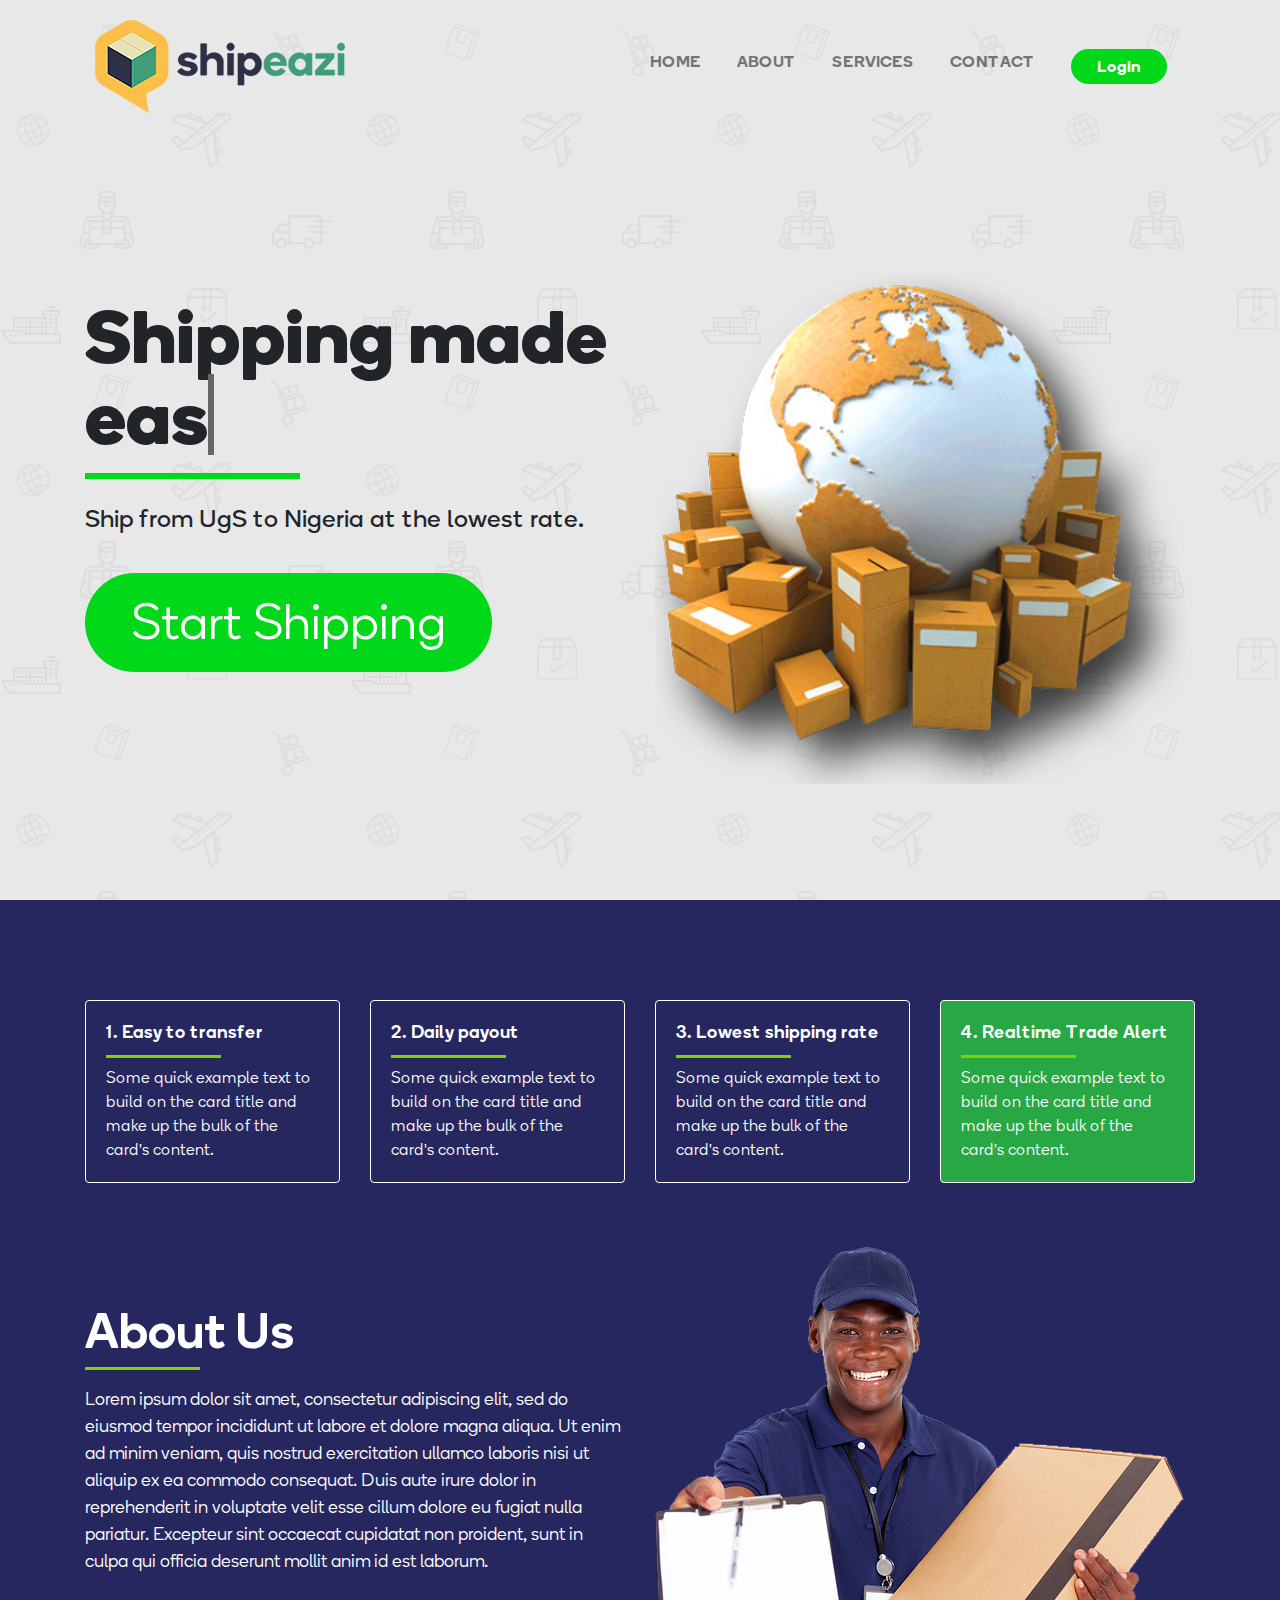
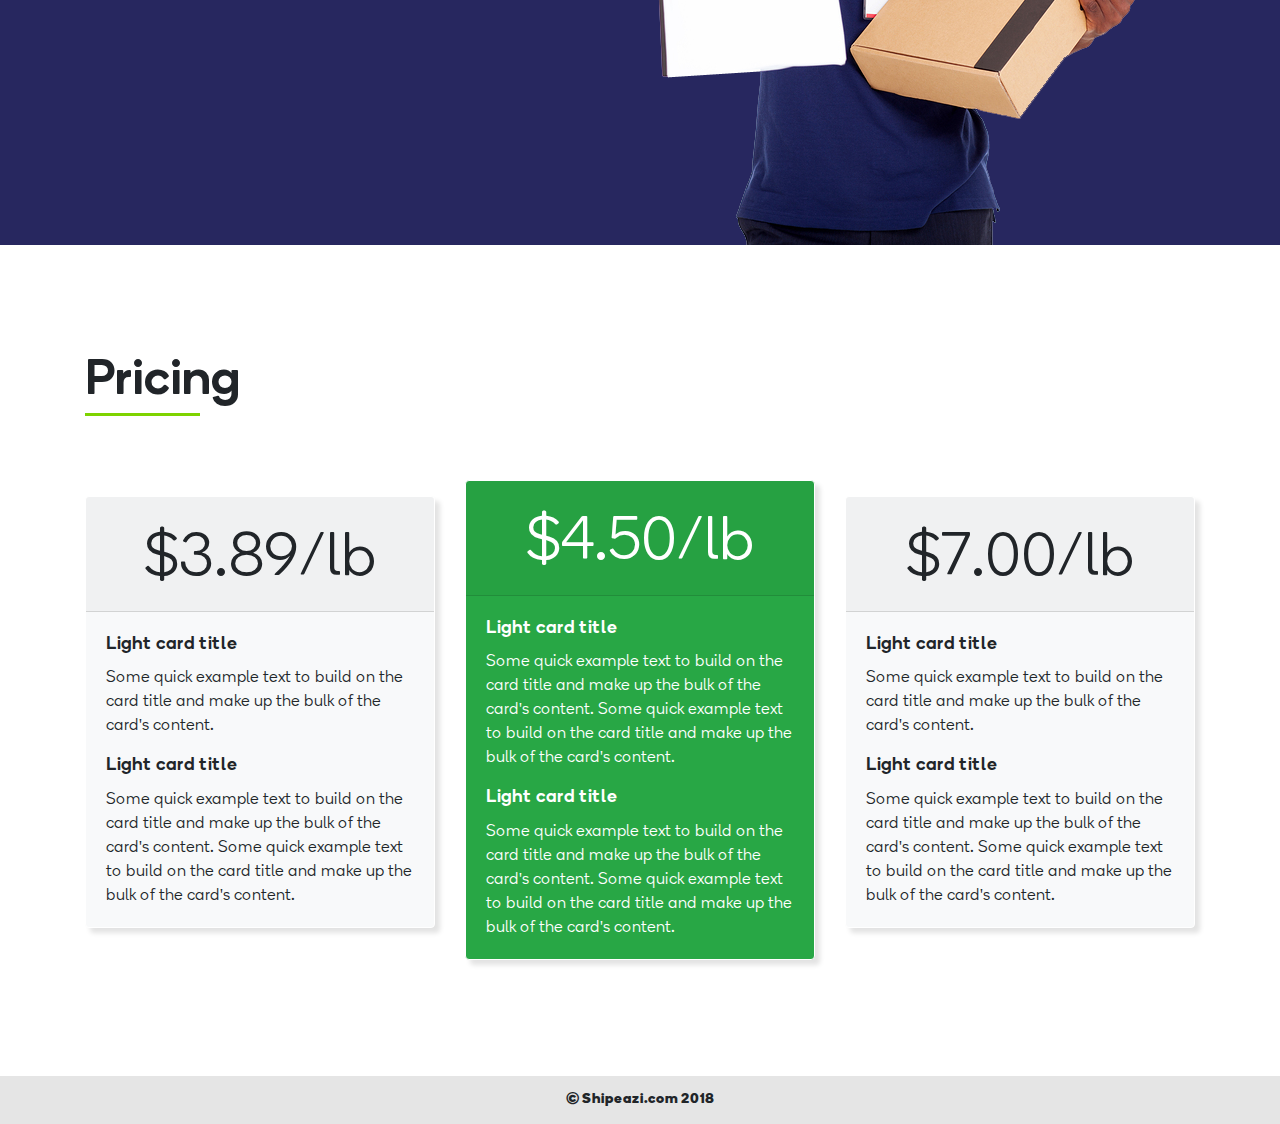
<file: index.html>
<!doctype html>
<html>
<head>
    <meta charset="utf-8">
    <title>Shipeazi.com | We deliver</title>
    <link href="css/bootstrap.min.css" rel="stylesheet" type="text/css">
    <link href="css/style.css" rel="stylesheet" type="text/css">
</head>

<body>
    <section id="big-head">
        <div class="container">
            <nav class="navbar navbar-expand-lg navbar-light bg-transparent">
                <a href="index.html" class="navbar-brand"><img src="img/light.png"></a>
                <button class="navbar-toggler" data-toggle="collapse" data-target="#navbarMenu"> <span class="navbar-toggler-icon"></span> </button>
                <div class="collapse navbar-collapse" id="navbarMenu">
                    <ul class="navbar-nav ml-auto">
                        <li class="nav-item"><a href="#" class="nav-link">HOME</a></li>
                        <li class="nav-item"><a href="#" class="nav-link">ABOUT</a></li>
                        <li class="nav-item"><a href="#" class="nav-link">SERVICES</a></li>
                        <li class="nav-item"><a href="#" class="nav-link">CONTACT</a></li>
                        <li class="nav-item"><a href="signup.html" class="nav-link"><button type="button" class="btn btn-shippy">Login</button></a></li>

                    </ul>
                </div>
            </nav>
            <div class="row">
                <div class="col-lg-6 pb-5">
                    <h1 class="big-text">Shipping made <br>
                        <span class="txt-rotate" data-period="2000" data-rotate='[ "easy.", "simple.", "fast.", "cheap.", "effortless!" ]'></span>
                    </h1>
                    <div class="top-line"></div>
                    <p class="big-extract">Ship from UgS to Nigeria at the lowest rate.</p>

                    <a href="#">
                        <div class="buttons">
                            <button class="btn btn-shippy-big">Start Shipping
                            </button>
                        </div>
                    </a>

                </div>
                <div class="col-lg-6 pt-5 element">
                    <img src="img/package.png" width="100%" class="pt-5">
                </div>
            </div>
        </div>
    </section>

    <section id="about-us">
        <div class="container">
            <div class="row padding-top-100">
                <div class="col-lg-3">
                    <div class="card bg-transparent mb-3" style="max-width: 30rem;">
                        <div class="card-body">
                            <h5 class="card-title">1. Easy to transfer</h5>
                            <div class="short-line mb-2"></div>
                            <p class="card-text">Some quick example text to build on the card title and make up the bulk of the card's content.</p>
                        </div>
                    </div>
                </div>
                <div class="col-lg-3">
                    <div class="card bg-transparent mb-3" style="max-width: 30rem;">
                        <div class="card-body">
                            <h5 class="card-title">2. Daily payout</h5>
                            <div class="short-line mb-2"></div>
                            <p class="card-text">Some quick example text to build on the card title and make up the bulk of the card's content.</p>
                        </div>
                    </div>
                </div>
                <div class="col-lg-3">
                    <div class="card bg-transparent mb-3" style="max-width: 30rem;">
                        <div class="card-body">
                            <h5 class="card-title">3. Lowest shipping rate</h5>
                            <div class="short-line mb-2"></div>
                            <p class="card-text">Some quick example text to build on the card title and make up the bulk of the card's content.</p>
                        </div>
                    </div>
                </div>
                <div class="col-lg-3">
                    <div class="card bg-success mb-3" style="max-width: 30rem;">
                        <div class="card-body">
                            <h5 class="card-title">4. Realtime Trade Alert</h5>
                            <div class="short-line mb-2"></div>
                            <p class="card-text">Some quick example text to build on the card title and make up the bulk of the card's content.</p>
                        </div>
                    </div>
                </div>

                <div class="col-lg-6 padding-top-100 pb-5">
                    <h1 class="title-text">About Us</h1>
                    <div class="short-line mb-3"></div>
                    <p class="main-paragraph">Lorem ipsum dolor sit amet, consectetur adipiscing elit, sed do eiusmod tempor incididunt ut labore et dolore magna aliqua. Ut enim ad minim veniam, quis nostrud exercitation ullamco laboris nisi ut aliquip ex ea commodo consequat. Duis aute irure dolor in reprehenderit in voluptate velit esse cillum dolore eu fugiat nulla pariatur. Excepteur sint occaecat cupidatat non proident, sunt in culpa qui officia deserunt mollit anim id est laborum.</p>
                </div>
                <div class="col-md-6 pt-5 element"><img src="img/delivery.png" class="img-fluid" alt="Responsive image"></div>
            </div>
        </div>
    </section>

    <section id="pricing">
        <div class="container">
            <div class="row padding-top-100 padding-bottom-100">
                <div class="col-lg-12 mb-5">
                    <h1 class="title-text">Pricing</h1>
                    <div class="short-line mb-3"></div>
                </div>
                <div class="col-lg-4 pt-3">
                    <div class="card bg-light mb-3 shadow" style="max-width: 27rem;">
                        <div class="card-header">$3.89/lb</div>
                        <div class="card-body">
                            <h5 class="card-title">Light card title</h5>
                            <p class="card-text">Some quick example text to build on the card title and make up the bulk of the card's content.</p>
                            <h5 class="card-title">Light card title</h5>
                            <p class="card-text">Some quick example text to build on the card title and make up the bulk of the card's content. Some quick example text to build on the card title and make up the bulk of the card's content.</p>
                        </div>
                    </div>
                </div>
                <div class="col-lg-4">
                    <div class="card text-white bg-success mb-3 shadow" style="max-width: 27rem;">
                        <div class="card-header">$4.50/lb</div>
                        <div class="card-body">
                            <h5 class="card-title">Light card title</h5>
                            <p class="card-text">Some quick example text to build on the card title and make up the bulk of the card's content. Some quick example text to build on the card title and make up the bulk of the card's content.</p>
                            <h5 class="card-title">Light card title</h5>
                            <p class="card-text">Some quick example text to build on the card title and make up the bulk of the card's content. Some quick example text to build on the card title and make up the bulk of the card's content.</p>
                        </div>
                    </div>
                </div>
                <div class="col-lg-4 pt-3">
                    <div class="card bg-light mb-3 shadow" style="max-width: 27rem;">
                        <div class="card-header">$7.00/lb</div>
                        <div class="card-body">
                            <h5 class="card-title">Light card title</h5>
                            <p class="card-text">Some quick example text to build on the card title and make up the bulk of the card's content.</p>
                            <h5 class="card-title">Light card title</h5>
                            <p class="card-text">Some quick example text to build on the card title and make up the bulk of the card's content. Some quick example text to build on the card title and make up the bulk of the card's content.</p>
                        </div>
                    </div>
                </div>
            </div>
        </div>
    </section>
    <!----- FOOTER SECTION BEGINS------>

    <section id="footer">
        <div class="container">
            <div class="row pt-2 pb-3">
                <div class="col-lg-12">
                    <footer class="footer">© Shipeazi.com 2018</footer>
                </div>

            </div>
        </div>
    </section>
</body>
<script src="js/jquery-1.9.1.min.js"></script>
<script src="js/popper.min.js"></script>
<script src="js/bootstrap.min.js"></script>
<script src="js/main.js"></script>
</html>
</file>
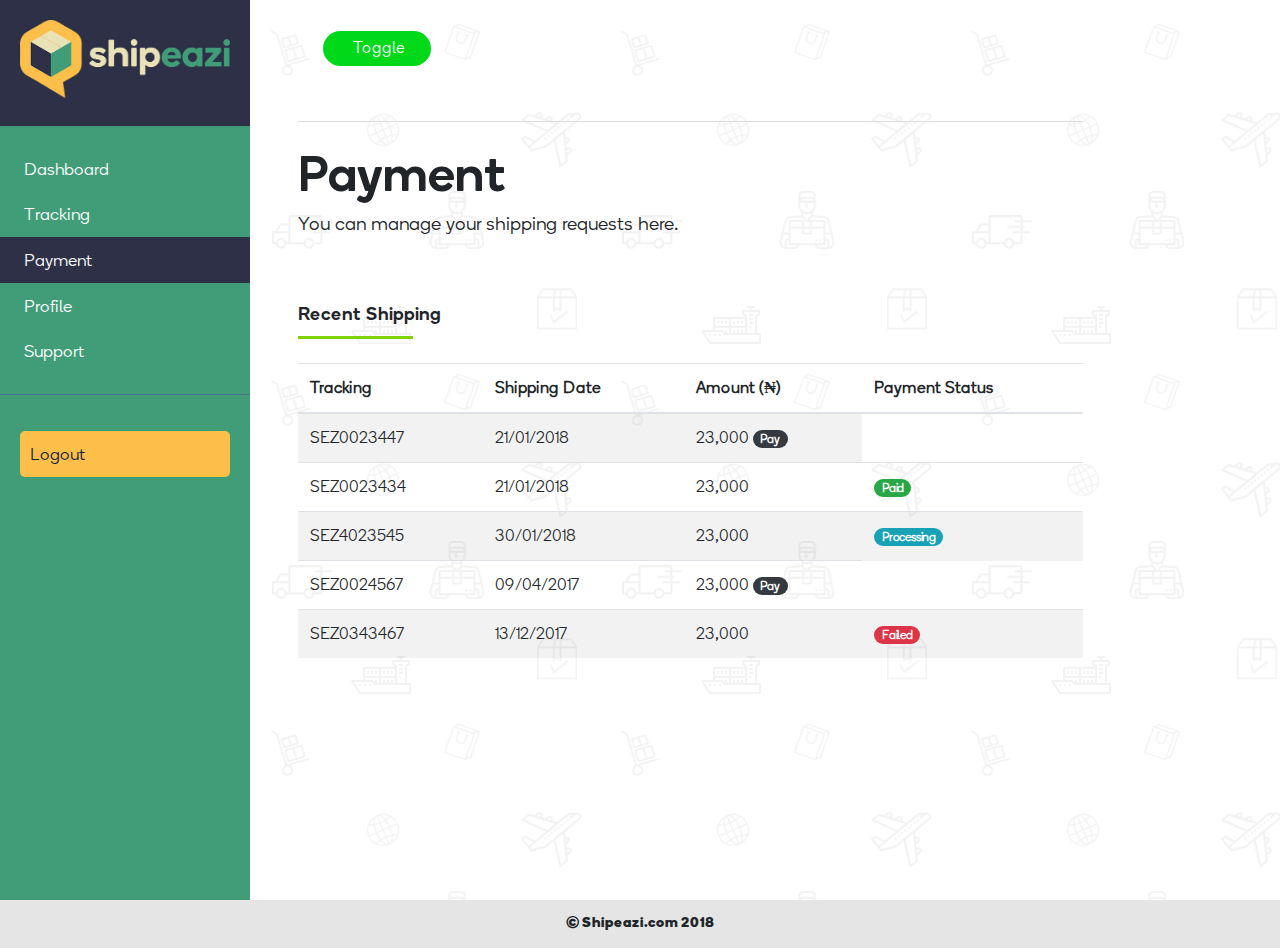
<file: payment.html>
<!doctype html>
<html>

<head>
    <meta charset="utf-8">
    <title>Shipeazi.com | Payment</title>
    <link href="css/bootstrap.min.css" rel="stylesheet" type="text/css">
    <link href="css/style.css" rel="stylesheet" type="text/css">
    <link href="https://use.fontawesome.com/releases/v5.0.13/css/all.css" rel="stylesheet" integrity="sha384-DNOHZ68U8hZfKXOrtjWvjxusGo9WQnrNx2sqG0tfsghAvtVlRW3tvkXWZh58N9jp" crossorigin="anonymous"> </head>

<body>
    <div class="wrapper dash-head">
        <!-- Sidebar Holder -->
        <nav id="sidebar">
            <div class="sidebar-header">
                <h3><a href="index.html"><img src="img/dark.png" class="img-fluid"></a></h3> <strong><a href="index.html"><img src="img/icon.png" class="img-fluid"></a></strong> </div>
            <ul class="list-unstyled components">
                <li>
                    <a href="user-dash.html"> <i class="fas fa-home"></i> Dashboard </a>
                </li>
                <li>
                    <a href="tracking.html"> <i class="fas fa-truck-moving"></i> Tracking </a>
                </li>
                <li class="active">
                    <a href="payment.html"> <i class="far fa-money-bill-alt"></i> Payment </a>
                </li>
                <li>
                    <a href="profile.html"> <i class="fas fa-user-circle"></i> Profile </a>
                </li>
                <li>
                    <a href="support.html"> <i class="fas fa-phone"></i> Support </a>
                </li>
            </ul>
            <ul class="list-unstyled CTAs">
                <li><a href="#" class="article">Logout</a></li>
            </ul>
        </nav>





        <!-- Page Content Holder -->

        <div id="content" class="col-12 col-md-9 col-xl-8 py-md-3 pl-md-5 bd-content">
            <nav class="navbar navbar-default">
                <div class="container-fluid">
                    <div class="navbar-header">
                        <button type="button" id="sidebarCollapse" class="btn btn-shippy"> <i class="fas fa-bars"></i> <span>Toggle</span> </button>
                    </div>
                </div>
            </nav>
            <div class="line"></div>
            <h3 class="title-text">Payment</h3>
            <p>You can manage your shipping requests here.</p>

            <div class="pt-5">

                <h4 class="card-title">Recent Shipping</h4>
                <div class="short-line mb-4"></div>
                <table class="table table-striped">
                    <thead>
                        <tr>
                            <th scope="col">Tracking</th>
                            <th scope="col">Shipping Date</th>
                            <th scope="col">Amount (₦)</th>
                            <th scope="col">Payment Status</th>

                        </tr>
                    </thead>
                    <tbody>
                        <tr>
                            <td><a href="#">SEZ0023447</a></td>
                            <td>21/01/2018</td>
                            <td>23,000 <a href="#" class="badge badge-pill badge-dark">Pay</a></td>

                        </tr>
                        <tr>
                            <td><a href="#">SEZ0023434</a></td>
                            <td>21/01/2018</td>
                            <td>23,000</td>
                            <td><span class="badge badge-pill badge-success">Paid</span> </td>
                        </tr>
                        <tr>
                            <td><a href="#">SEZ4023545</a></td>
                            <td>30/01/2018</td>
                            <td>23,000</td>
                            <td><span class="badge badge-pill badge-info">Processing</span> </td>
                        </tr>
                        <tr>
                            <td><a href="#">SEZ0024567</a></td>
                            <td>09/04/2017</td>
                            <td>23,000 <a href="#" class="badge badge-pill badge-dark">Pay</a></td>

                        </tr>
                        <tr>
                            <td><a href="#">SEZ0343467</a></td>
                            <td>13/12/2017</td>
                            <td>23,000</td>
                            <td><span class="badge badge-pill badge-danger">Failed</span> </td>
                        </tr>
                    </tbody>
                </table>
            </div>


        </div>









    </div>

    <section id="footer">
        <div class="container">
            <div class="row pt-2 pb-3">
                <div class="col-lg-12">
                    <footer class="footer">© Shipeazi.com 2018</footer>
                </div>

            </div>
        </div>
    </section>


    <!-- jQuery CDN -->
    <script src="js/jquery-1.9.1.min.js"></script>
    <!-- Bootstrap Js CDN -->
    <script src="js/bootstrap.min.js"></script>
    <script type="text/javascript">
        $(document).ready(function() {
            $('#sidebarCollapse').on('click', function() {
                $('#sidebar').toggleClass('active');
            });
        });
    </script>
</body>

</html>
</file>
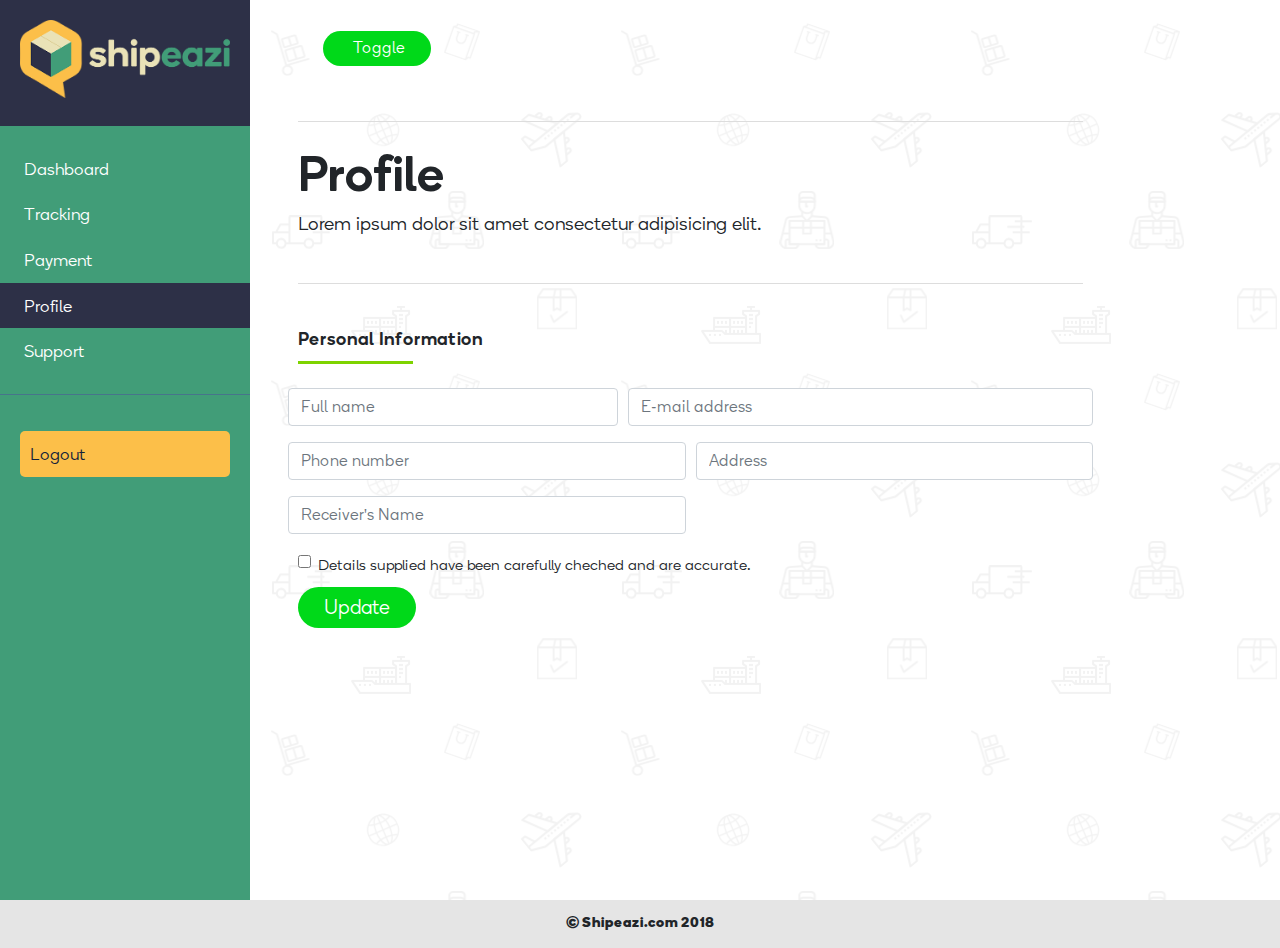
<file: profile.html>
<!doctype html>
<html>

<head>
    <meta charset="utf-8">
    <title>Shipeazi.com | Profile</title>
    <link href="css/bootstrap.min.css" rel="stylesheet" type="text/css">
    <link href="css/style.css" rel="stylesheet" type="text/css">
    <link href="https://use.fontawesome.com/releases/v5.0.13/css/all.css" rel="stylesheet" integrity="sha384-DNOHZ68U8hZfKXOrtjWvjxusGo9WQnrNx2sqG0tfsghAvtVlRW3tvkXWZh58N9jp" crossorigin="anonymous"> </head>

<body>
    <div class="wrapper dash-head">
        <!-- Sidebar Holder -->
        <nav id="sidebar">
            <div class="sidebar-header">
                <h3><a href="index.html"><img src="img/dark.png" class="img-fluid"></a></h3> <strong><a href="index.html"><img src="img/icon.png" class="img-fluid"></a></strong> </div>
            <ul class="list-unstyled components">
                <li>
                    <a href="user-dash.html"> <i class="fas fa-home"></i> Dashboard </a>
                </li>
                <li>
                    <a href="tracking.html"> <i class="fas fa-truck-moving"></i> Tracking </a>
                </li>
                <li>
                    <a href="payment.html"> <i class="far fa-money-bill-alt"></i> Payment </a>
                </li>
                <li class="active">
                    <a href="profile.html"> <i class="fas fa-user-circle"></i> Profile </a>
                </li>
                <li>
                    <a href="support.html"> <i class="fas fa-phone"></i> Support </a>
                </li>
            </ul>
            <ul class="list-unstyled CTAs">
                <li><a href="#" class="article">Logout</a></li>
            </ul>
        </nav>
        
        
        
        
        
        <!-- Page Content Holder -->
        
       <div id="content" class="col-12 col-md-9 col-xl-8 py-md-3 pl-md-5 bd-content">
            <nav class="navbar navbar-default">
                <div class="container-fluid">
                    <div class="navbar-header">
                        <button type="button" id="sidebarCollapse" class="btn btn-shippy"> <i class="fas fa-bars"></i> <span>Toggle</span> </button>
                    </div>
                </div>
            </nav>
            <div class="line"></div>
            <h3 class="title-text">Profile</h3>
            <p>Lorem ipsum dolor sit amet consectetur adipisicing elit.</p>
            
            
            
            <div class="line pt-4"></div>
            <h4 class="card-title pt-4">Personal Information</h4>
            <div class="short-line mb-4"></div>
            <form action="" class="shipping-form">
                    <div class="row">
                        <div class="col-md-5 field-space">
                            <div class="form-group">
                                <input type="text" name="full-name" id="full-name" class="form-control" placeholder="Full name">
                            </div>
                        </div>
                        <div class="col-md-7 field-space">
                            <div class="form-group">
                                <input type="text" name="email" id="email" class="form-control" placeholder="E-mail address">
                            </div>
                        </div>
                        <div class="col-md-6 field-space">
                            <div class="form-group">
                                <input type="tel" name="phone-number" id="phone-number" class="form-control" placeholder="Phone number">
                            </div>
                        </div>
                        <div class="col-md-6 field-space">
                            <div class="form-group">
                                <input type="text" name="delivery-address" id="delivery-address" class="form-control"  placeholder="Address">
                            </div>
                        </div>
                        <div class="col-md-6 field-space">
                            <div class="form-group">
                                <input type="text" name="receiver" id="receiver" class="form-control"  placeholder="Receiver's Name">
                            </div>
                        </div>
                        
                        <div class="col-md-12">
                            <div class="form-check">
                                <input type="checkbox" id="terms" class="form-check-input">
                                <label for="terms" class="form-class-label"><small>Details supplied have been carefully cheched and are accurate.</small></label>
                            </div>
                        </div>
                        <div class="col-lg-6"><button type="submit" class="btn btn-shippy btn-lg mb-5">Update</button></div>
                        
                    </div>
                </form>
        </div>
       
       
       
       
       
       
       
       
        
    </div>
    
    <section id="footer">
		<div class="container">
			<div class="row pt-2 pb-3">
				<div class="col-lg-12">
					<footer class="footer">© Shipeazi.com 2018</footer>
				</div>
				
            </div>
		</div>
	</section>
    
    
    <!-- jQuery CDN -->
    <script src="js/jquery-1.9.1.min.js"></script>
    <!-- Bootstrap Js CDN -->
    <script src="js/bootstrap.min.js"></script>
    <script type="text/javascript">
        $(document).ready(function () {
            $('#sidebarCollapse').on('click', function () {
                $('#sidebar').toggleClass('active');
            });
        });
    </script>
</body>

</html>
</file>
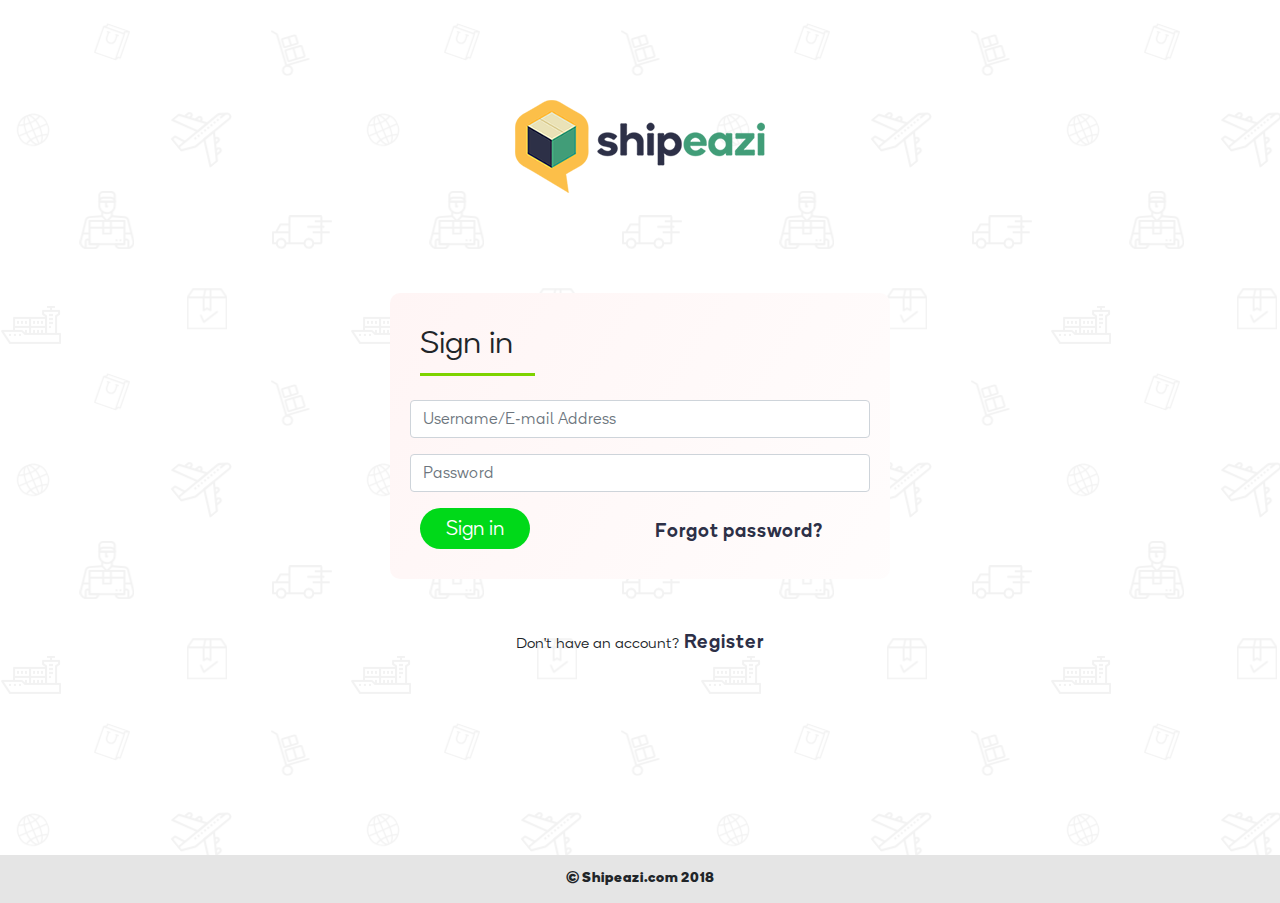
<file: signin.html>
<!doctype html>
<html>

<head>
    <meta charset="utf-8">
    <title>Shipeazi.com | Sign in</title>
    <link href="css/bootstrap.min.css" rel="stylesheet" type="text/css">
    <link href="css/style.css" rel="stylesheet" type="text/css">
</head>

<body>
    <section id="big-reg">
        <div class="container">
            <div class="row padding-top-100">
                <div class="col-lg-12 text-center">
                    <a href="index.html"><img src="img/light.png"></a>
                </div>
            </div>

            <div class="padding-top-100">

                <form action="" class="login-signup-form">
                    <h2 class="pb-1">Sign in</h2>
                    <div class="short-line mb-4"></div>
                    <div class="row">
                        <div class="col-md-12 field-space">
                            <div class="form-group">
                                <input type="text" name="username" id="username" class="form-control" placeholder="Username/E-mail Address">
                            </div>
                        </div>

                        <div class="col-md-12 field-space">
                            <div class="form-group">
                                <input type="password" name="password" id="password" class="form-control" placeholder="Password">
                            </div>
                        </div>

                        <div class="col-lg-6"><button type="submit" class="btn btn-shippy btn-lg">Sign in</button></div>
                        <div class="col-lg-6 pt-2">
                            <a href="#" class="shippy-link">Forgot password?</a>
                        </div>

                    </div>
                </form>
                <div class="row pt-5 pb-5">
                    <div class="col-lg-12 text-center">
                        <small>Don't have an account? </small><a href="signup.html" class="shippy-link">Register</a>
                    </div>
                </div>
            </div>
        </div>
    </section>

    <section id="footer">
        <div class="container">
            <div class="row pt-2 pb-3">
                <div class="col-lg-12">
                    <footer class="footer">© Shipeazi.com 2018</footer>
                </div>

            </div>
        </div>
    </section>
</body>
<script src="js/jquery-1.9.1.min.js"></script>
<script src="js/popper.min.js"></script>
<script src="js/bootstrap.min.js"></script>
<script src="js/main.js"></script>

</html>
</file>
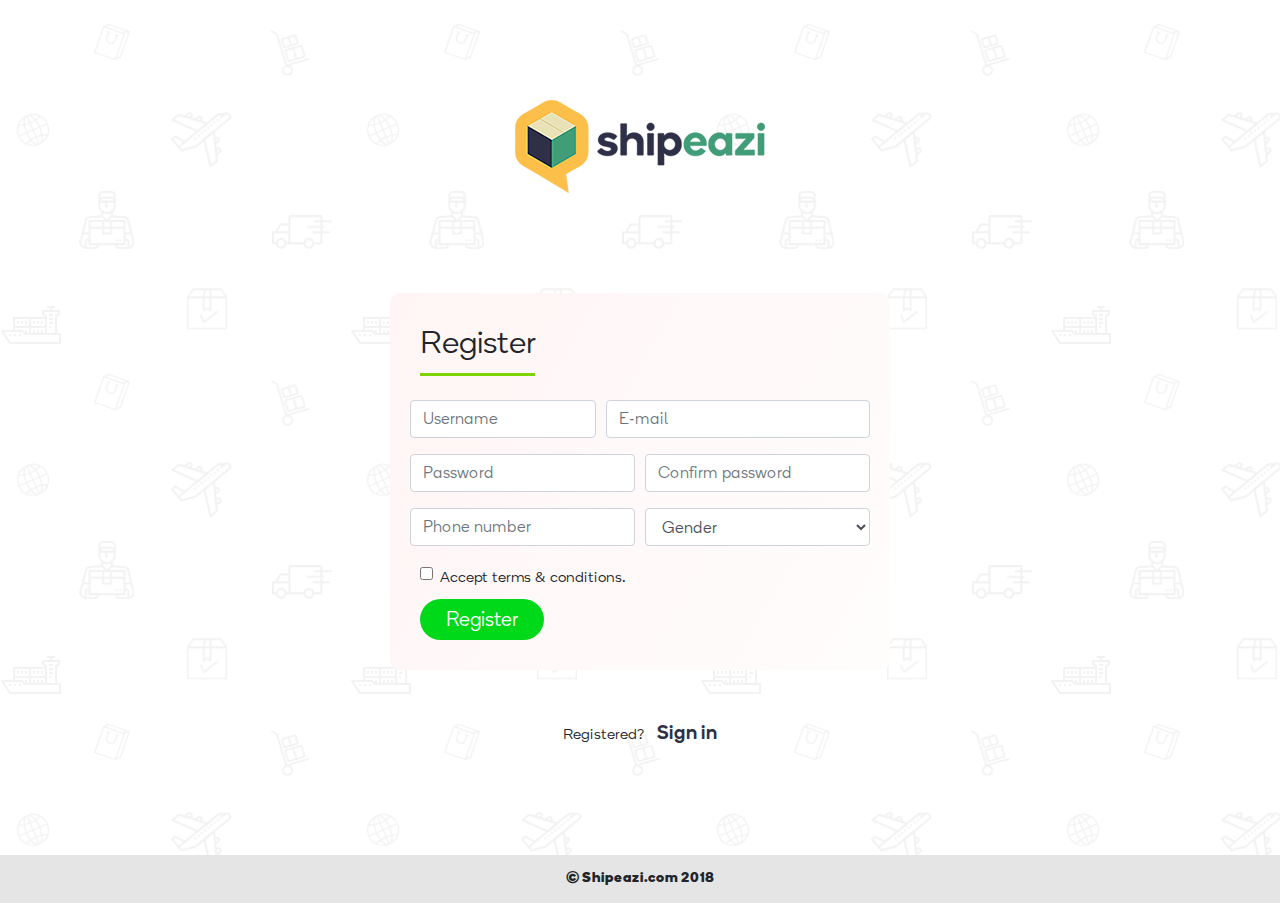
<file: signup.html>
<!doctype html>
<html>
<head>
<meta charset="utf-8">
    <title>Shipeazi.com | Register</title>
	<link href="css/bootstrap.min.css" rel="stylesheet" type="text/css">
	<link href="css/style.css" rel="stylesheet" type="text/css">
</head>

<body>
    <section id="big-reg">
        <div class="container">
            <div class="row padding-top-100">
                <div class="col-lg-12 text-center">
                    <a href="index.html"><img src="img/light.png"></a>
                </div>
            </div>
            
            <div class="padding-top-100">
                
                <form action="" class="login-signup-form">
                   <h2 class="pb-1">Register</h2>
                   <div class="short-line mb-4"></div>
                    <div class="row">
                        <div class="col-md-5 field-space">
                            <div class="form-group">
                                <input type="text" name="username" id="username" class="form-control" placeholder="Username">
                            </div>
                        </div>
                        <div class="col-md-7 field-space">
                            <div class="form-group">
                                <input type="text" name="e-mail" id="e-mail" class="form-control" placeholder="E-mail">
                            </div>
                        </div>
                        <div class="col-md-6 field-space">
                            <div class="form-group">
                                <input type="password" name="password" id="password" class="form-control"  placeholder="Password">
                            </div>
                        </div>
                        <div class="col-md-6 field-space">
                            <div class="form-group">
                                <input type="password" name="password" id="password" class="form-control" placeholder="Confirm password">
                            </div>
                        </div>
                        <div class="col-md-6 field-space">
                            <div class="form-group">
                                <input type="tel" name="phone-number" id="phone-number" class="form-control" placeholder="Phone number">
                            </div>
                        </div>
                        <div class="col-md-6 field-space">
                            <div class="form-group">
                                <select name="gender" id="gender" class="form-control" placeholder="Gender">
                                    <option value="" disabled selected hidden>Gender</option>
                                    <option value="0">Male</option>
                                    <option value="1">Female</option>
                                </select>
                            </div>
                        </div>
                        <div class="col-md-12">
                            <div class="form-check">
                                <input type="checkbox" id="terms" class="form-check-input">
                                <label for="terms" class="form-class-label"><small>Accept terms & conditions.</small></label>
                            </div>
                        </div>
                        <div class="col-lg-6"><button type="submit" class="btn btn-shippy btn-lg">Register</button></div>
                        
                    </div>
                </form>
                <div class="row pt-5 pb-5">
                <div class="col-lg-12 text-center">
                    <small>Registered? </small><a href="signin.html" class="pl-2 shippy-link"> Sign in</a>
                </div>
            </div>
            </div>
		</div>
	</section>
	
	<section id="footer">
		<div class="container">
			<div class="row pt-2 pb-3">
				<div class="col-lg-12">
					<footer class="footer">© Shipeazi.com 2018</footer>
				</div>
				
            </div>
		</div>
	</section>
</body>
	<script src="js/jquery-1.9.1.min.js"></script>
	<script src="js/popper.min.js"></script>
	<script src="js/bootstrap.min.js"></script>
	<script src="js/main.js"></script>
</html>
</file>
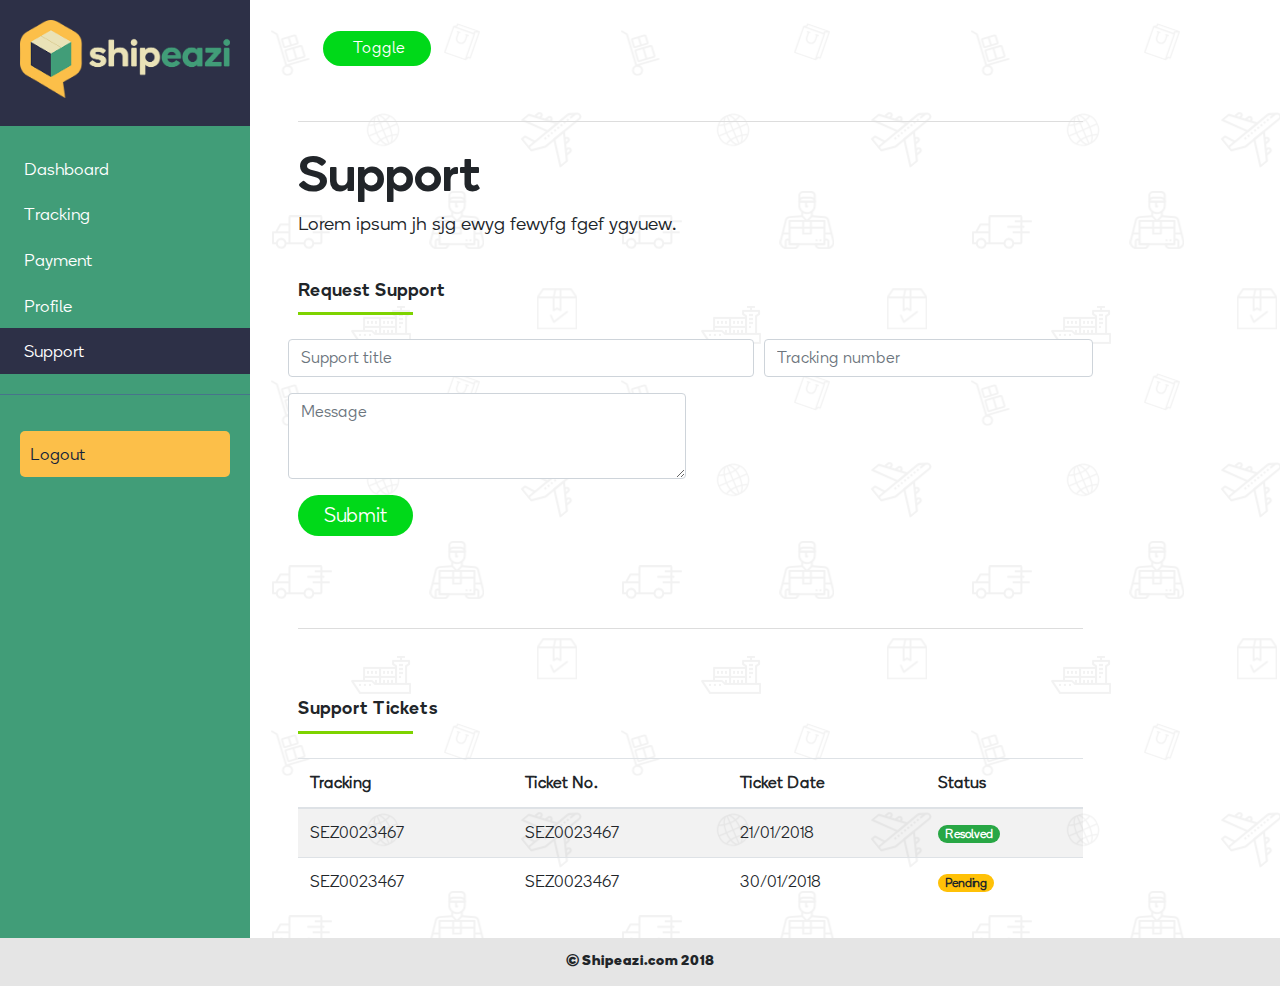
<file: support.html>
<!doctype html>
<html>

<head>
    <meta charset="utf-8">
    <title>Shipeazi.com | Support</title>
    <link href="css/bootstrap.min.css" rel="stylesheet" type="text/css">
    <link href="css/style.css" rel="stylesheet" type="text/css">
    <link href="https://use.fontawesome.com/releases/v5.0.13/css/all.css" rel="stylesheet" integrity="sha384-DNOHZ68U8hZfKXOrtjWvjxusGo9WQnrNx2sqG0tfsghAvtVlRW3tvkXWZh58N9jp" crossorigin="anonymous"> </head>

<body>
    <div class="wrapper dash-head">
        <!-- Sidebar Holder -->
        <nav id="sidebar">
            <div class="sidebar-header">
                <h3><a href="index.html"><img src="img/dark.png" class="img-fluid"></a></h3> <strong><a href="index.html"><img src="img/icon.png" class="img-fluid"></a></strong> </div>
            <ul class="list-unstyled components">
                <li>
                    <a href="user-dash.html"> <i class="fas fa-home"></i> Dashboard </a>
                </li>
                <li>
                    <a href="tracking.html"> <i class="fas fa-truck-moving"></i> Tracking </a>
                </li>
                <li>
                    <a href="payment.html"> <i class="far fa-money-bill-alt"></i> Payment </a>
                </li>
                <li>
                    <a href="profile.html"> <i class="fas fa-user-circle"></i> Profile </a>
                </li>
                <li class="active">
                    <a href="support.html"> <i class="fas fa-phone"></i> Support </a>
                </li>
            </ul>
            <ul class="list-unstyled CTAs">
                <li><a href="#" class="article">Logout</a></li>
            </ul>
        </nav>





        <!-- Page Content Holder -->

        <div id="content" class="col-12 col-md-9 col-xl-8 py-md-3 pl-md-5 bd-content">
            <nav class="navbar navbar-default">
                <div class="container-fluid">
                    <div class="navbar-header">
                        <button type="button" id="sidebarCollapse" class="btn btn-shippy"> <i class="fas fa-bars"></i> <span>Toggle</span> </button>
                    </div>
                </div>
            </nav>
            <div class="line"></div>






            <h3 class="title-text">Support</h3>
            <p>Lorem ipsum jh sjg ewyg fewyfg fgef ygyuew.</p>


            <h4 class="card-title pt-4">Request Support</h4>
            <div class="short-line mb-4"></div>
            <form action="" class="shipping-form">
                <div class="row">
                    <div class="col-md-7 field-space">
                        <div class="form-group">
                            <input type="text" name="sender" id="sender" class="form-control" placeholder="Support title">
                        </div>
                    </div>
                    <div class="col-md-5 field-space">
                        <div class="form-group">
                            <input type="text" name="trackiing" id="trackiing" class="form-control" placeholder="Tracking number">
                        </div>
                    </div>

                    <div class="col-md-6 field-space">
                        <div class="form-group">
                            <textarea class="form-control" id="exampleFormControlTextarea1" rows="3" placeholder="Message"></textarea>
                        </div>
                    </div>

                    <div class="col-lg-12"><button type="submit" class="btn btn-shippy btn-lg mb-5">Submit</button></div>

                </div>
            </form>

            <div class="line pt-4"></div>

            <div class="pt-5">

                <h4 class="card-title">Support Tickets</h4>
                <div class="short-line mb-4"></div>
                <table class="table table-striped">
                    <thead>
                        <tr>
                            <th scope="col">Tracking</th>
                            <th scope="col">Ticket No.</th>
                            <th scope="col">Ticket Date</th>
                            <th scope="col">Status</th>
                        </tr>
                    </thead>
                    <tbody>
                        <tr>
                            <td>SEZ0023467</td>
                            <td>SEZ0023467</td>
                            <td>21/01/2018</td>
                            <td><span class="badge badge-pill badge-success">Resolved</span> </td>
                        </tr>
                        <tr>
                            <td>SEZ0023467</td>
                            <td>SEZ0023467</td>
                            <td>30/01/2018</td>
                            <td><span class="badge badge-pill badge-warning">Pending</span> </td>
                        </tr>

                    </tbody>
                </table>
            </div>

        </div>
    </div>

    <section id="footer">
        <div class="container">
            <div class="row pt-2 pb-3">
                <div class="col-lg-12">
                    <footer class="footer">© Shipeazi.com 2018</footer>
                </div>

            </div>
        </div>
    </section>


    <!-- jQuery CDN -->
    <script src="js/jquery-1.9.1.min.js"></script>
    <!-- Bootstrap Js CDN -->
    <script src="js/bootstrap.min.js"></script>
    <script type="text/javascript">
        $(document).ready(function() {
            $('#sidebarCollapse').on('click', function() {
                $('#sidebar').toggleClass('active');
            });
        });
    </script>
</body>

</html>
</file>
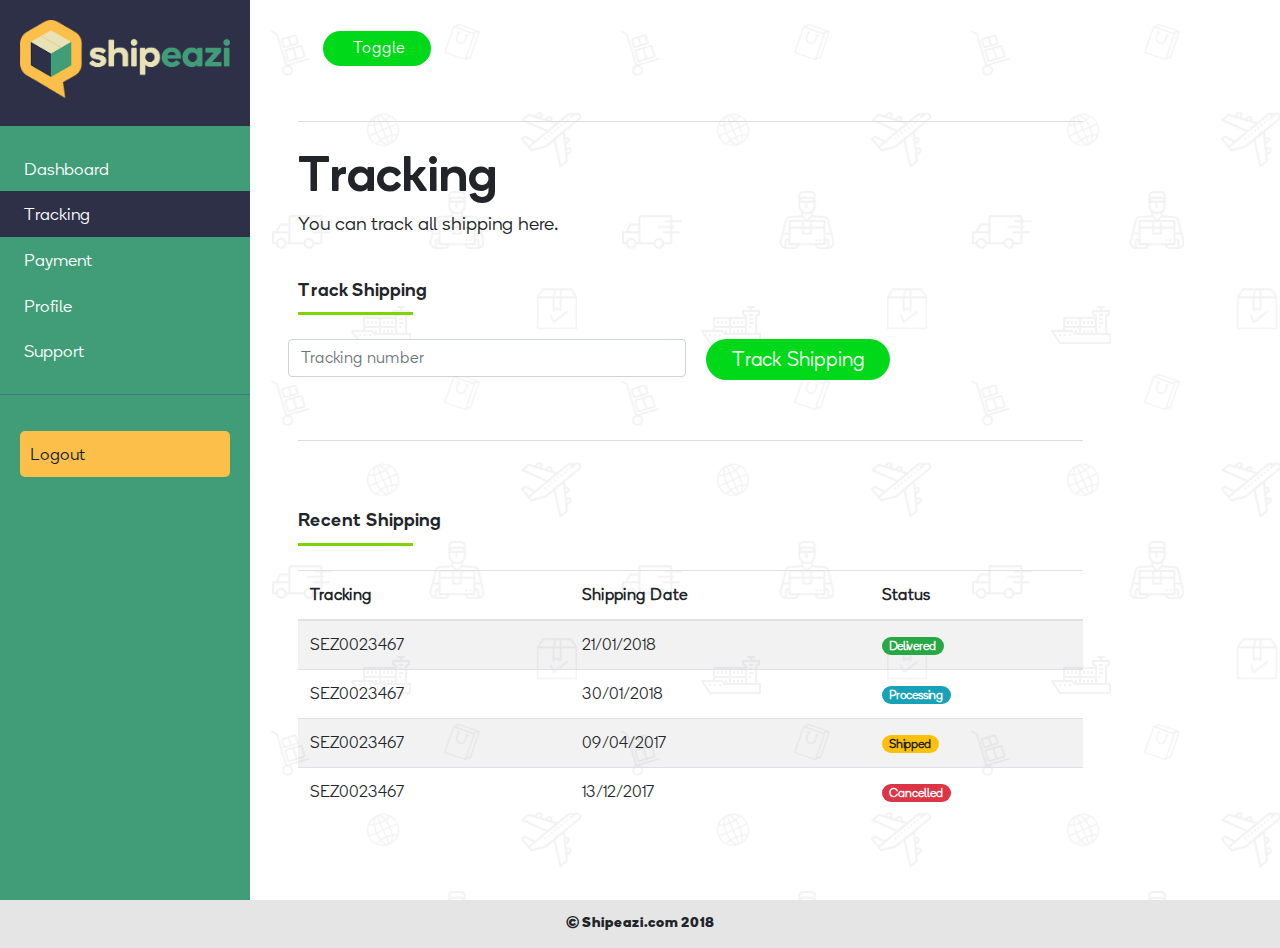
<file: tracking.html>
<!doctype html>
<html>

<head>
    <meta charset="utf-8">
    <title>Shipeazi.com | Tracking</title>
    <link href="css/bootstrap.min.css" rel="stylesheet" type="text/css">
    <link href="css/style.css" rel="stylesheet" type="text/css">
    <link href="https://use.fontawesome.com/releases/v5.0.13/css/all.css" rel="stylesheet" integrity="sha384-DNOHZ68U8hZfKXOrtjWvjxusGo9WQnrNx2sqG0tfsghAvtVlRW3tvkXWZh58N9jp" crossorigin="anonymous"> </head>

<body>
    <div class="wrapper dash-head">
        <!-- Sidebar Holder -->
        <nav id="sidebar">
            <div class="sidebar-header">
                <h3><a href="index.html"><img src="img/dark.png" class="img-fluid"></a></h3> <strong><a href="index.html"><img src="img/icon.png" class="img-fluid"></a></strong> </div>
            <ul class="list-unstyled components">
                <li>
                    <a href="user-dash.html"> <i class="fas fa-home"></i> Dashboard </a>
                </li>
                <li class="active">
                    <a href="tracking.html"> <i class="fas fa-truck-moving"></i> Tracking </a>
                </li>
                <li>
                    <a href="payment.html"> <i class="far fa-money-bill-alt"></i> Payment </a>
                </li>
                <li>
                    <a href="profile.html"> <i class="fas fa-user-circle"></i> Profile </a>
                </li>
                <li>
                    <a href="support.html"> <i class="fas fa-phone"></i> Support </a>
                </li>
            </ul>
            <ul class="list-unstyled CTAs">
                <li><a href="#" class="article">Logout</a></li>
            </ul>
        </nav>
        
        
        
        
        
        <!-- Page Content Holder -->
        
       <div id="content" class="col-12 col-md-9 col-xl-8 py-md-3 pl-md-5 bd-content">
            <nav class="navbar navbar-default">
                <div class="container-fluid">
                    <div class="navbar-header">
                        <button type="button" id="sidebarCollapse" class="btn btn-shippy"> <i class="fas fa-bars"></i> <span>Toggle</span> </button>
                    </div>
                </div>
            </nav>
            <div class="line"></div>
            <h3 class="title-text">Tracking</h3>
            <p>You can track all shipping here.</p>
            
            <h4 class="card-title pt-4">Track Shipping</h4>
            <div class="short-line mb-4"></div>
            <form action="" class="shipping-form">
                <div class="row">
                    <div class="col-md-6 field-space">
                        <div class="form-group">
                            <input type="text" name="trackiing" id="trackiing" class="form-control" placeholder="Tracking number"> </div>
                    </div>
                    <div class="col-lg-6">
                        <button type="submit" class="btn btn-shippy btn-lg mb-3">Track Shipping</button>
                    </div>
                </div>
            </form>
            <div class="line pt-4"></div>
            <div class="pt-5">
                   
                <h4 class="card-title">Recent Shipping</h4>
                <div class="short-line mb-4"></div>
                <table class="table table-striped">
                  <thead>
                    <tr>
                      <th scope="col">Tracking</th>
                      <th scope="col">Shipping Date</th>
                      <th scope="col">Status</th>
                    </tr>
                  </thead>
                  <tbody>
                    <tr>
                        <td>SEZ0023467</td>
                        <td>21/01/2018</td>
                        <td><span class="badge badge-pill badge-success">Delivered</span> </td>
                    </tr>
                    <tr>
                        <td>SEZ0023467</td>
                        <td>30/01/2018</td>
                        <td><span class="badge badge-pill badge-info">Processing</span> </td>
                    </tr>
                    <tr>
                        <td>SEZ0023467</td>
                        <td>09/04/2017</td>
                        <td><span class="badge badge-pill badge-warning">Shipped</span> </td>
                    </tr>
                    <tr>
                        <td>SEZ0023467</td>
                        <td>13/12/2017</td>
                        <td><span class="badge badge-pill badge-danger">Cancelled</span> </td>
                    </tr>
                  </tbody>
                </table>
            </div>
            
            
            
        </div>
       
       
       
       
       
       
       
       
        
    </div>
    
    <section id="footer">
		<div class="container">
			<div class="row pt-2 pb-3">
				<div class="col-lg-12">
					<footer class="footer">© Shipeazi.com 2018</footer>
				</div>
				
            </div>
		</div>
	</section>
    
    
    <!-- jQuery CDN -->
    <script src="js/jquery-1.9.1.min.js"></script>
    <!-- Bootstrap Js CDN -->
    <script src="js/bootstrap.min.js"></script>
    <script type="text/javascript">
        $(document).ready(function () {
            $('#sidebarCollapse').on('click', function () {
                $('#sidebar').toggleClass('active');
            });
        });
    </script>
</body>

</html>
</file>
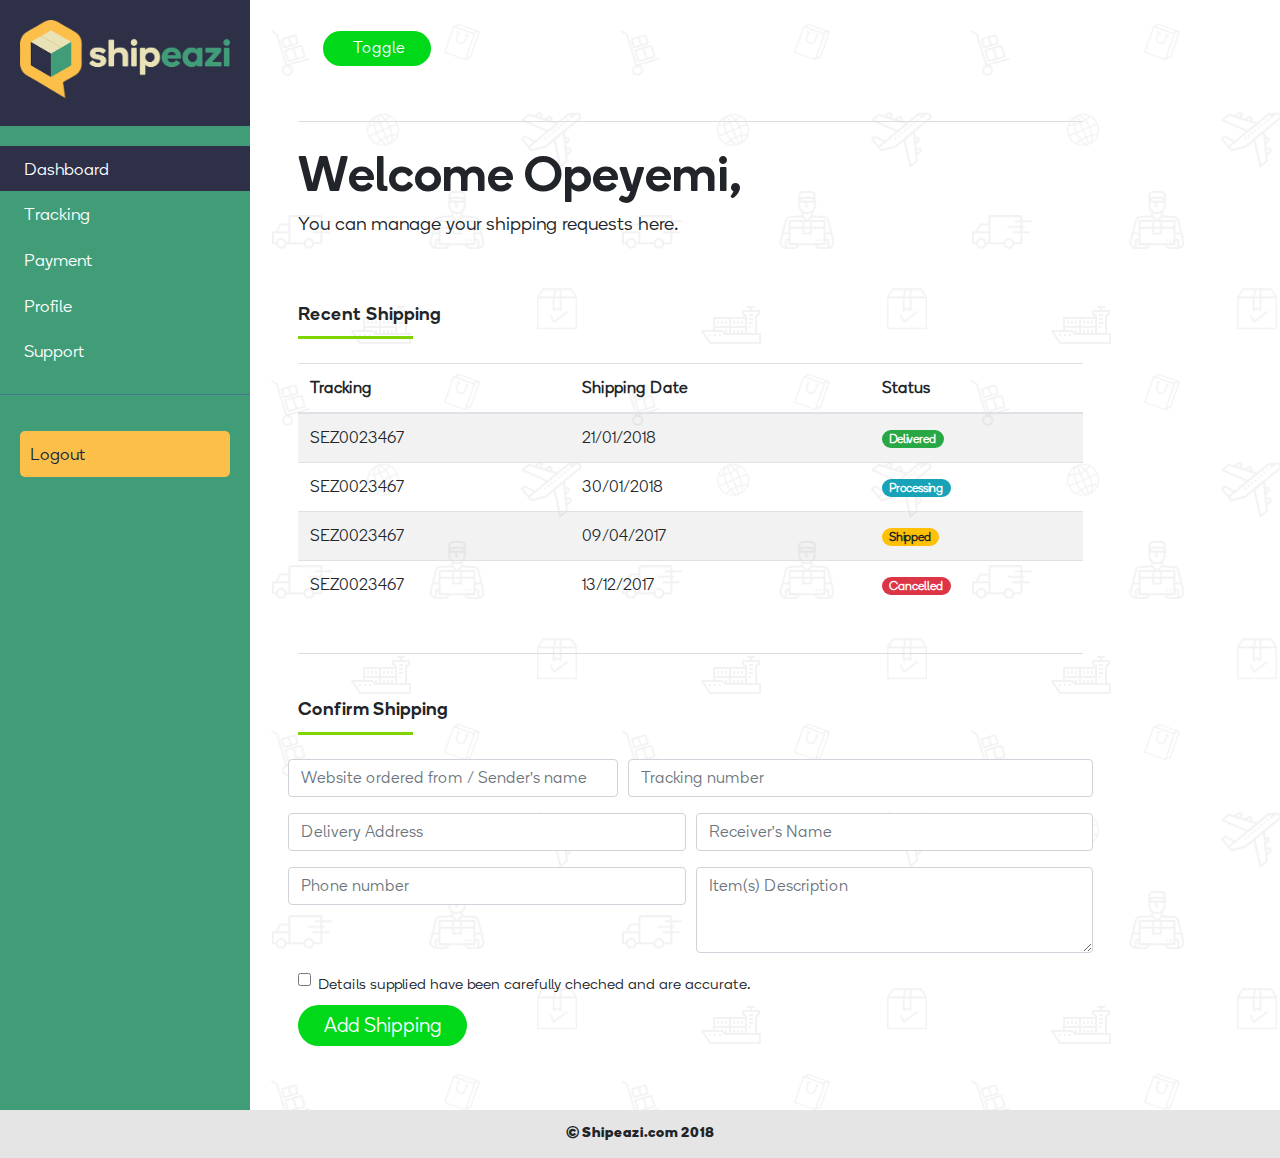
<file: user-dash.html>
<!doctype html>
<html>

<head>
    <meta charset="utf-8">
    <title>Shipeazi.com | Dashboard</title>
    <link href="css/bootstrap.min.css" rel="stylesheet" type="text/css">
    <link href="css/style.css" rel="stylesheet" type="text/css">
    <link href="https://use.fontawesome.com/releases/v5.0.13/css/all.css" rel="stylesheet" integrity="sha384-DNOHZ68U8hZfKXOrtjWvjxusGo9WQnrNx2sqG0tfsghAvtVlRW3tvkXWZh58N9jp" crossorigin="anonymous"> </head>

<body>
    <div class="wrapper dash-head">
        <!-- Sidebar Holder -->
        <nav id="sidebar">
            <div class="sidebar-header">
                <h3><a href="index.html"><img src="img/dark.png" class="img-fluid"></a></h3> <strong><a href="index.html"><img src="img/icon.png" class="img-fluid"></a></strong> </div>
            <ul class="list-unstyled components">
                <li class="active">
                    <a href="user-dash.html"> <i class="fas fa-home"></i> Dashboard </a>
                </li>
                <li>
                    <a href="tracking.html"> <i class="fas fa-truck-moving"></i> Tracking </a>
                </li>
                <li>
                    <a href="payment.html"> <i class="far fa-money-bill-alt"></i> Payment </a>
                </li>
                <li>
                    <a href="profile.html"> <i class="fas fa-user-circle"></i> Profile </a>
                </li>
                <li>
                    <a href="support.html"> <i class="fas fa-phone"></i> Support </a>
                </li>
            </ul>
            <ul class="list-unstyled CTAs">
                <li><a href="#" class="article">Logout</a></li>
            </ul>
        </nav>





        <!-- Page Content Holder -->

        <div id="content" class="col-12 col-md-9 col-xl-8 py-md-3 pl-md-5 bd-content">
            <nav class="navbar navbar-default">
                <div class="container-fluid">
                    <div class="navbar-header">
                        <button type="button" id="sidebarCollapse" class="btn btn-shippy"> <i class="fas fa-bars"></i> <span>Toggle</span> </button>
                    </div>
                </div>
            </nav>
            <div class="line"></div>
            <h3 class="title-text">Welcome Opeyemi,</h3>
            <p>You can manage your shipping requests here.</p>

            <div class="pt-5">

                <h4 class="card-title">Recent Shipping</h4>
                <div class="short-line mb-4"></div>
                <table class="table table-striped">
                    <thead>
                        <tr>
                            <th scope="col">Tracking</th>
                            <th scope="col">Shipping Date</th>
                            <th scope="col">Status</th>
                        </tr>
                    </thead>
                    <tbody>
                        <tr>
                            <td>SEZ0023467</td>
                            <td>21/01/2018</td>
                            <td><span class="badge badge-pill badge-success">Delivered</span> </td>
                        </tr>
                        <tr>
                            <td>SEZ0023467</td>
                            <td>30/01/2018</td>
                            <td><span class="badge badge-pill badge-info">Processing</span> </td>
                        </tr>
                        <tr>
                            <td>SEZ0023467</td>
                            <td>09/04/2017</td>
                            <td><span class="badge badge-pill badge-warning">Shipped</span> </td>
                        </tr>
                        <tr>
                            <td>SEZ0023467</td>
                            <td>13/12/2017</td>
                            <td><span class="badge badge-pill badge-danger">Cancelled</span> </td>
                        </tr>
                    </tbody>
                </table>
            </div>

            <div class="line pt-4"></div>
            <h4 class="card-title pt-4">Confirm Shipping</h4>
            <div class="short-line mb-4"></div>
            <form action="" class="shipping-form">
                <div class="row">
                    <div class="col-md-5 field-space">
                        <div class="form-group">
                            <input type="text" name="sender" id="sender" class="form-control" placeholder="Website ordered from / Sender's name">
                        </div>
                    </div>
                    <div class="col-md-7 field-space">
                        <div class="form-group">
                            <input type="text" name="trackiing" id="trackiing" class="form-control" placeholder="Tracking number">
                        </div>
                    </div>
                    <div class="col-md-6 field-space">
                        <div class="form-group">
                            <input type="text" name="delivery-address" id="delivery-address" class="form-control" placeholder="Delivery Address">
                        </div>
                    </div>
                    <div class="col-md-6 field-space">
                        <div class="form-group">
                            <input type="text" name="receiver" id="receiver" class="form-control" placeholder="Receiver's Name">
                        </div>
                    </div>
                    <div class="col-md-6 field-space">
                        <div class="form-group">
                            <input type="tel" name="phone-number" id="phone-number" class="form-control" placeholder="Phone number">
                        </div>
                    </div>
                    <div class="col-md-6 field-space">
                        <div class="form-group">
                            <textarea class="form-control" id="exampleFormControlTextarea1" rows="3" placeholder="Item(s) Description"></textarea>
                        </div>
                    </div>
                    <div class="col-md-12">
                        <div class="form-check">
                            <input type="checkbox" id="terms" class="form-check-input">
                            <label for="terms" class="form-class-label"><small>Details supplied have been carefully cheched and are accurate.</small></label>
                        </div>
                    </div>
                    <div class="col-lg-6"><button type="submit" class="btn btn-shippy btn-lg mb-5">Add Shipping</button></div>

                </div>
            </form>
        </div>









    </div>

    <section id="footer">
        <div class="container">
            <div class="row pt-2 pb-3">
                <div class="col-lg-12">
                    <footer class="footer">© Shipeazi.com 2018</footer>
                </div>

            </div>
        </div>
    </section>


    <!-- jQuery CDN -->
    <script src="js/jquery-1.9.1.min.js"></script>
    <!-- Bootstrap Js CDN -->
    <script src="js/bootstrap.min.js"></script>
    <script type="text/javascript">
        $(document).ready(function() {
            $('#sidebarCollapse').on('click', function() {
                $('#sidebar').toggleClass('active');
            });
        });
    </script>
</body>

</html>
</file>
<file: css/style.css>
@charset "utf-8";

/* CSS Document */

body {
    font-size: 19px;
    font-family: 'Boing-Light' !important;
}

@font-face {
    font-family: 'Boing-Thin';
    src: local('Boing-Thin.ttf'), url('Boing-Thin.ttf') format('truetype');
}

@font-face {
    font-family: 'Boing-Medium';
    src: local('Boing-Medium.ttf'), url('Boing-Medium.ttf') format('truetype');
}

@font-face {
    font-family: 'Boing-SemiboldItalic';
    src: local('Boing-SemiboldItalic.ttf'), url('Boing-SemiboldItalic.ttf') format('truetype');
}

@font-face {
    font-family: 'Boing-Bold';
    src: local('Boing-Bold.ttf'), url('Boing-Bold.ttf') format('truetype');
}

@font-face {
    font-family: 'Boing-Semibold';
    src: local('Boing-Semibold.ttf'), url('Boing-Semibold.ttf') format('truetype');
}

@font-face {
    font-family: 'Boing-Regular';
    src: local('Boing-Regular.ttf'), url('Boing-Regular.ttf') format('truetype');
}

@font-face {
    font-family: 'Boing-Light';
    src: local('Boing-Light.ttf'), url('Boing-Light.ttf') format('truetype');
}


/*----- Navbar Section-----*/

.nav-item {
    padding: 0 10px 0 10px;
    font-size: 16px;
    font-family: 'Boing-Semibold';
}

.btn-shippy {
    border-radius: 30px;
    color: #ffffff;
    background-color: #00d919;
    padding: 4px 25px 5px 25px;
}

.btn-shippy:hover {
    color: #2d3047;
    background-color: #fcbf49;
}

.btn-shippy-big {
    border-radius: 70px;
    font-size: 50px;
    color: #ffffff;
    background-color: #00d919;
    padding: 10px 45px 12px 45px;
}

.btn-shippy-big:hover {
    color: #2d3047;
    background-color: #fcbf49;
}


/*----- Header Section-----*/

#big-head {
    min-height: 100vh;
    background-color: #e8e8e8;
    background-image: url(/img/pattern.png);
    background-repeat: repeat;
}

.big-text {
    font-family: 'Boing-Bold';
    font-size: 75px;
    line-height: 81px;
    padding: 120px 0 10px 0;
}

.big-extract {
    font-family: 'Boing-Regular';
    font-size: 25px;
    padding: 20px 0 20px 0;
}

.top-line {
    width: 215px;
    height: 6px;
    background-color: #00d919;
}

@media (max-width: 60em) {
    .element {
        display: none;
    }
}


/*----- About Us Section-----*/

#about-us {
    background-color: #27275f;
    min-height: 100vh;
    color: #ffffff;
}

.title-text {
    font-family: 'Boing-Medium';
    font-size: 50px;
}

.main-paragraph {
    font-family: 'Boing-light';
    font-size: 18px;
}

.short-line {
    width: 115px;
    height: 3px;
    background-color: #7ED300;
}

.card-title {
    font-family: 'Boing-Medium';
    font-size: 18px;
}

.card-text {
    font-size: 16px;
}

.card {
    border: 1px solid #ffffff;
}

.padding-top-100 {
    padding-top: 100px;
}

.padding-bottom-100 {
    padding-bottom: 100px;
}



/*----- Pricing Section-----*/

#pricing {
    min-height: 80vh;
}

.shadow {
    box-shadow: 5px 5px 5px #e3e3e3;
}

.card-header {
    font-size: 60px;
    font-family: 'Boing-Light';
    text-align: center;
}



/*----- Footer Section-----*/

#footer {
    background-color: #e5e5e5;
    text-align: center;
}

.footer {
    padding-top: 3px;
    font-size: 14px;
    font-family: 'Boing-Bold';
}


/*----- Login/Sign-up-----*/

.login-signup-form {
    max-width: 500px;
    margin: auto;
    background: linear-gradient(-60deg, #e7ffea, #e6e6e6, #ffffff, #fff5f5);
    padding: 30px;
    border-radius: 10px;
    background-size: 400% 400%;
    -webkit-animation: Gradient 15s ease infinite;
    -moz-animation: Gradient 15s ease infinite;
    animation: Gradient 15s ease infinite;
}

@-webkit-keyframes Gradient {
    0% {
        background-position: 0% 50%
    }
    50% {
        background-position: 100% 50%
    }
    100% {
        background-position: 0% 50%
    }
}

@-moz-keyframes Gradient {
    0% {
        background-position: 0% 50%
    }
    50% {
        background-position: 100% 50%
    }
    100% {
        background-position: 0% 50%
    }
}

@keyframes Gradient {
    0% {
        background-position: 0% 50%
    }
    50% {
        background-position: 100% 50%
    }
    100% {
        background-position: 0% 50%
    }
}

.field-space {
    padding-right: 5px;
    padding-left: 5px;
}

#big-reg {
    min-height: 95vh;
    background-color: #ffffff;
    background-image: url(/img/pattern.png);
    background-repeat: repeat;
}

.shippy-link {
    color: #2d3047;
    font-family: 'Boing-Medium'
}

.shippy-link:hover {
    color: #419d78;
    text-decoration: none;
}


/*----- sidebar-----*/

.wrapper {
    display: flex;
    align-items: stretch;
}

#sidebar {
    min-width: 250px;
    max-width: 250px;
    background: #419d78;
    color: #fff;
    transition: all 0.3s;
}

#sidebar.active {
    min-width: 80px;
    max-width: 80px;
    text-align: center;
}

#sidebar.active .sidebar-header h3,
#sidebar.active .CTAs {
    display: none;
}

#sidebar.active .sidebar-header strong {
    display: block;
}

#sidebar ul li a {
    text-align: left;
}

#sidebar.active ul li a {
    padding: 20px 10px;
    text-align: center;
    font-size: 0.85em;
}

#sidebar.active ul li a i {
    margin-right: 0;
    display: block;
    font-size: 1.8em;
    margin-bottom: 5px;
}

#sidebar.active ul ul a {
    padding: 10px !important;
}

#sidebar.active a[aria-expanded="false"]::before,
#sidebar.active a[aria-expanded="true"]::before {
    top: auto;
    bottom: 5px;
    right: 50%;
    -webkit-transform: translateX(50%);
    -ms-transform: translateX(50%);
    transform: translateX(50%);
}

#sidebar .sidebar-header {
    padding: 20px;
    background: #2d3047;
}

#sidebar .sidebar-header strong {
    display: none;
    font-size: 1.8em;
}

#sidebar ul.components {
    padding: 20px 0;
    border-bottom: 1px solid #47748b;
}

#sidebar ul li a {
    padding: 10px;
    font-size: 0.9em;
    display: block;
}

#sidebar ul li a:hover {
    color: #00d919;
    background: #fff;
}

#sidebar ul li a i {
    margin-right: 10px;
}

#sidebar ul li.active > a,
a[aria-expanded="true"] {
    color: #fff;
    background: #2d3047;
}


a[data-toggle="collapse"] {
    position: relative;
}

a[aria-expanded="false"]::before,
a[aria-expanded="true"]::before {
    content: '\e259';
    display: block;
    position: absolute;
    right: 20px;
    font-family: 'Glyphicons Halflings';
    font-size: 0.6em;
}

a[aria-expanded="true"]::before {
    content: '\e260';
}


ul ul a {
    font-size: 0.9em !important;
    padding-left: 30px !important;
    background: #6d7fcc;
}

ul.CTAs {
    padding: 20px;
}

ul.CTAs a {
    text-align: center;
    font-size: 0.9em !important;
    display: block;
    border-radius: 5px;
    margin-bottom: 5px;
}

a.download {
    background: #fff;
    color: #7386D5;
}

a.article,
a.article:hover {
    background: #fcbf49 !important;
    color: #14223b !important;
}

#content {
    padding: 20px;
    min-height: 100vh;
    transition: all 0.3s;
}

@media (max-width: 768px) {
    #sidebar {
        min-width: 90px;
        max-width: 90px;
        text-align: center;
        margin-left: -90px !important;
    }
    a[aria-expanded="false"]::before,
    a[aria-expanded="true"]::before {
        top: auto;
        bottom: 5px;
        right: 50%;
        -webkit-transform: translateX(50%);
        -ms-transform: translateX(50%);
        transform: translateX(50%);
    }
    #sidebar.active {
        margin-left: 0 !important;
    }

    #sidebar .sidebar-header h3,
    #sidebar .CTAs {
        display: none;
    }

    #sidebar .sidebar-header strong {
        display: block;
    }

    #sidebar ul li a {
        padding: 20px 10px;
    }

    #sidebar ul li a span {
        font-size: 0.85em;
    }
    #sidebar ul li a i {
        margin-right: 0;
        display: block;
    }

    #sidebar ul ul a {
        padding: 10px !important;
    }

    #sidebar ul li a i {
        font-size: 1.3em;
    }
    #sidebar {
        margin-left: 0;
    }
    #sidebarCollapse span {
        display: none;
    }
}

a,
a:hover,
a:focus {
    color: inherit;
    text-decoration: none;
    transition: all 0.3s;
}

.navbar {
    padding: 15px 10px;
    border: none;
    border-radius: 0;
    margin-bottom: 40px;
}

.navbar-btn {
    box-shadow: none;
    outline: none !important;
    border: none;
}

.line {
    width: 100%;
    height: 1px;
    border-bottom: 1px solid #ddd;
    margin: 20px 0;
}

i,
span {
    display: inline-block;
}


/*------ Dashboard------*/

.dash-head {
    background-color: #ffffff;
    background-image: url(/img/pattern.png);
    background-repeat: repeat;
}

.table {
    font-size: 16px;
}
</file>
